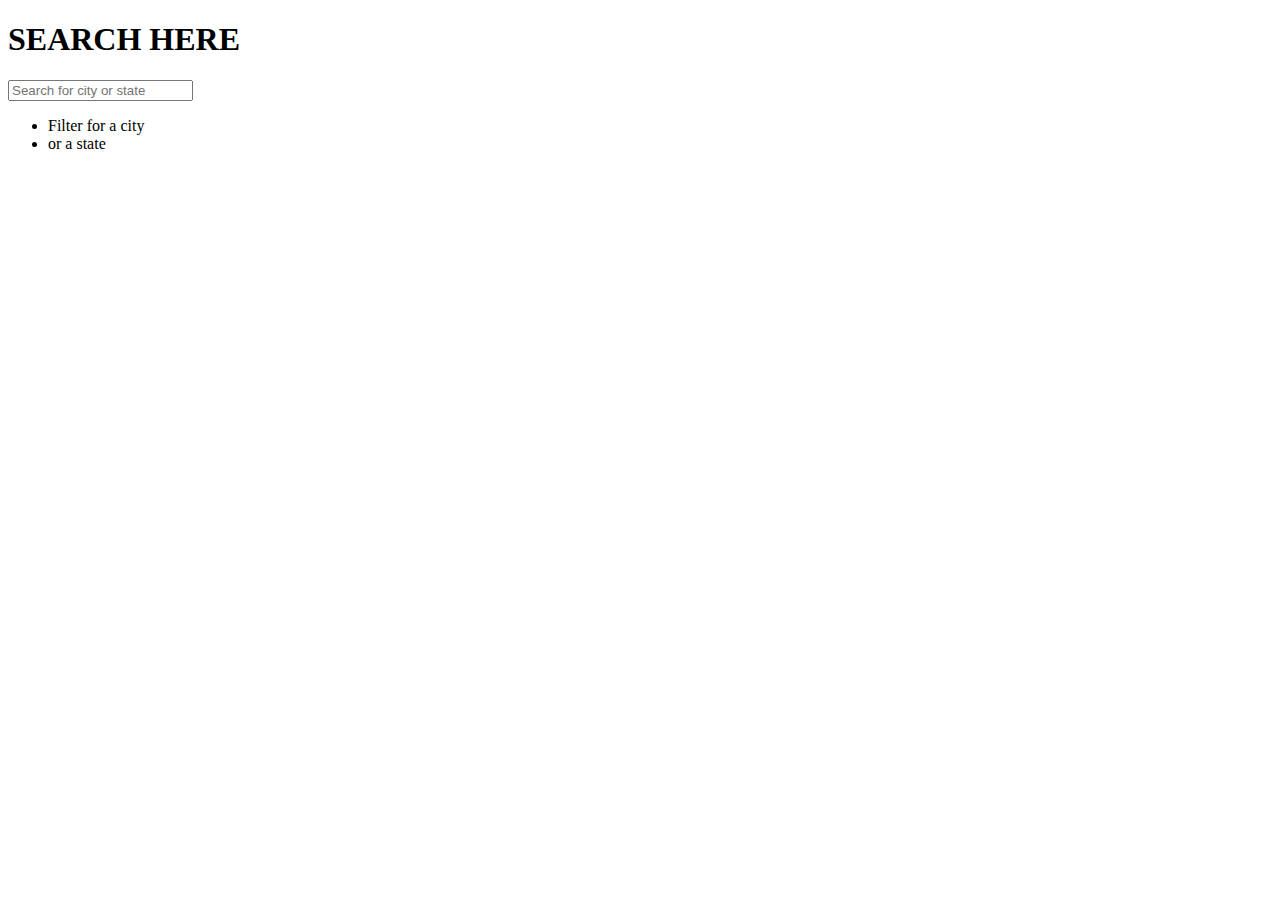
<file: Ajax Dropdown/index.html>
<!DOCTYPE html>
<html lang="en">

<head>
    <meta charset="UTF-8">
    <meta name="viewport" content="width=device-width, initial-scale=1.0">
    <title>AJAX DROPDOWN</title>
</head>

<body>

    <div>
        <h1>SEARCH HERE</h1>
        <input type="text" id="search" class="search" placeholder="Search for city or state" />
        <ul class="suggestions">
            <li>Filter for a city</li>
            <li>or a state</li>
        </ul>
    </div>
</body>

<script>
    const endpoint = 'https://gist.githubusercontent.com/Miserlou/c5cd8364bf9b2420bb29/raw/2bf258763cdddd704f8ffd3ea9a3e81d25e2c6f6/cities.json';
    const cities = [];

    fetch(endpoint).then((res) => res.json()).then((data) => cities.push(...data))

    const searchBar = document.getElementById('search')
    searchBar.addEventListener('change', handleFilter)
    searchBar.addEventListener('keyup', handleFilter)

    function handleFilter() {
        const searchText = this.value
        const matched = cities.filter((place) => {
            const regex = new RegExp(searchText, 'gi')
            return place.city.match(regex) || place.state.match(regex)
        })
        console.log(matched)



        const html = matched.map((city) => {
            const regex = new RegExp(this.value, 'gi')
            const cityName = city.city.replace(regex, `<span style="color:red">${this.value}</span>`)
            const stateName = city.state.replace(regex, `<span style="color:red">${this.value}</span>`)
            return `<li>
                <span>${cityName} ${stateName}</span>
                <span> Population: ${city.population}</span>
            </li>`;
        }).join('')

        const suggestions = document.querySelector('.suggestions')
        console.log(html)
        suggestions.innerHTML = html
    }
</script>

</html>
</file>
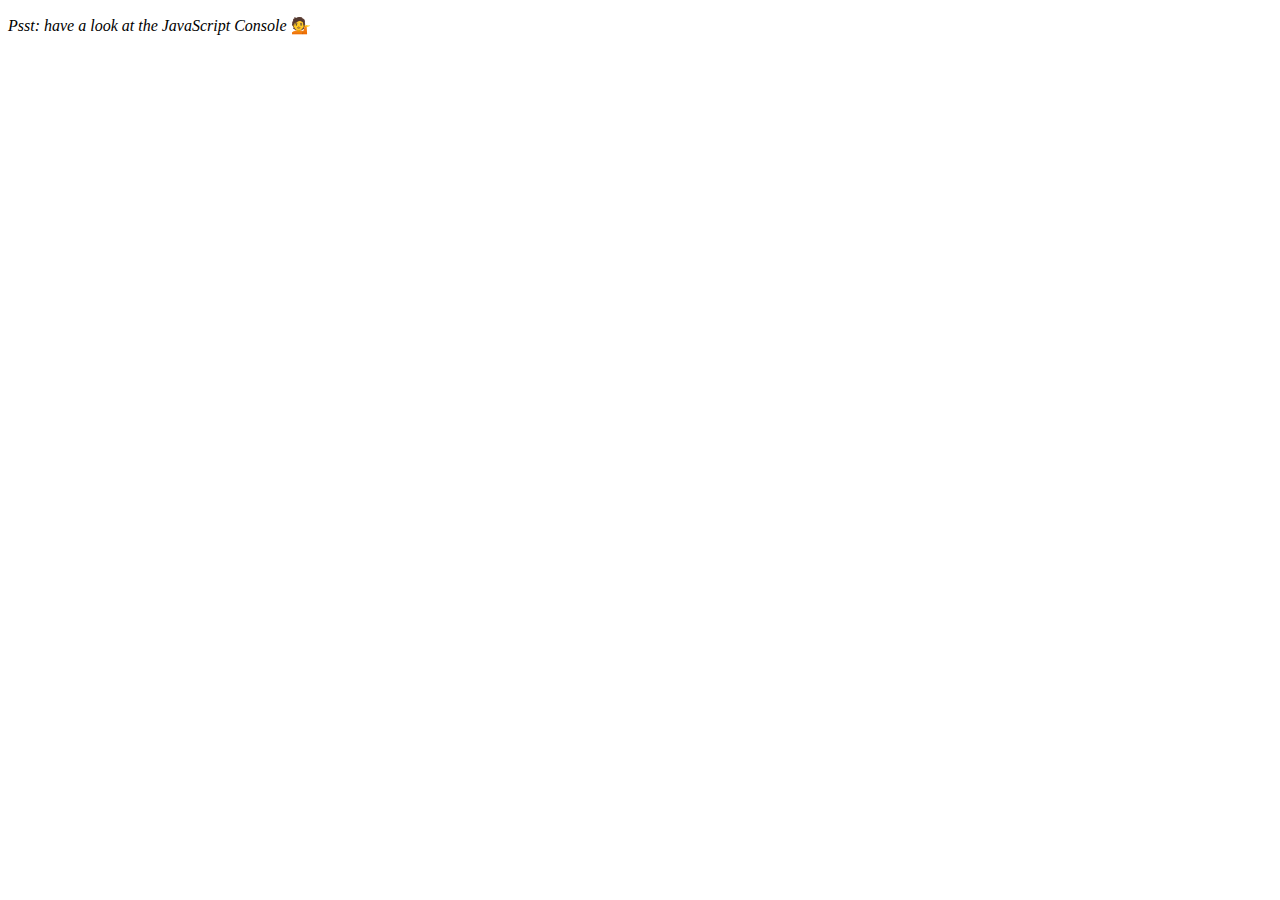
<file: Array Cardio 2/index.html>
<!DOCTYPE html>
<html lang="en">

<head>
    <meta charset="UTF-8">
    <title>Array Cardio 💪💪</title>
    <link rel="icon" href="https://fav.farm/🔥" />
</head>

<body>
    <p><em>Psst: have a look at the JavaScript Console</em> 💁</p>
    <script>
        // ## Array Cardio Day 2

        const people = [
            { name: 'Wes', year: 1988 },
            { name: 'Kait', year: 1986 },
            { name: 'Irv', year: 1970 },
            { name: 'Lux', year: 2015 }
        ];

        const comments = [
            { text: 'Love this!', id: 523423 },
            { text: 'Super good', id: 823423 },
            { text: 'You are the best', id: 2039842 },
            { text: 'Ramen is my fav food ever', id: 123523 },
            { text: 'Nice Nice Nice!', id: 542328 }
        ];

        // Some and Every Checks
        // Array.prototype.some() // is at least one person 19 or older?
        console.log(people.some((value) => {
            new Date().getFullYear() - value.year >= 18
        }))
        // // Array.prototype.every() // is everyone 19 or older?
        // console.log(people.every((value) => {
        //     new Date().getFullYear() - value.year >= 18
        // }))
        // // Array.prototype.find()
        // // Find is like filter, but instead returns just the one you are looking for
        // // find the comment with the ID of 823423

        let res = comments.find((comment) => comment.id == 823423)
        // console.log(res)
        // // Array.prototype.findIndex()
        // // Find the comment with this ID
        // // delete the comment with the ID of 823423

        let index = comments.findIndex((comment) => comment.id == 823423)
        comments.splice(index, 1)
        console.table(comments)

    </script>
</body>

</html>
</file>
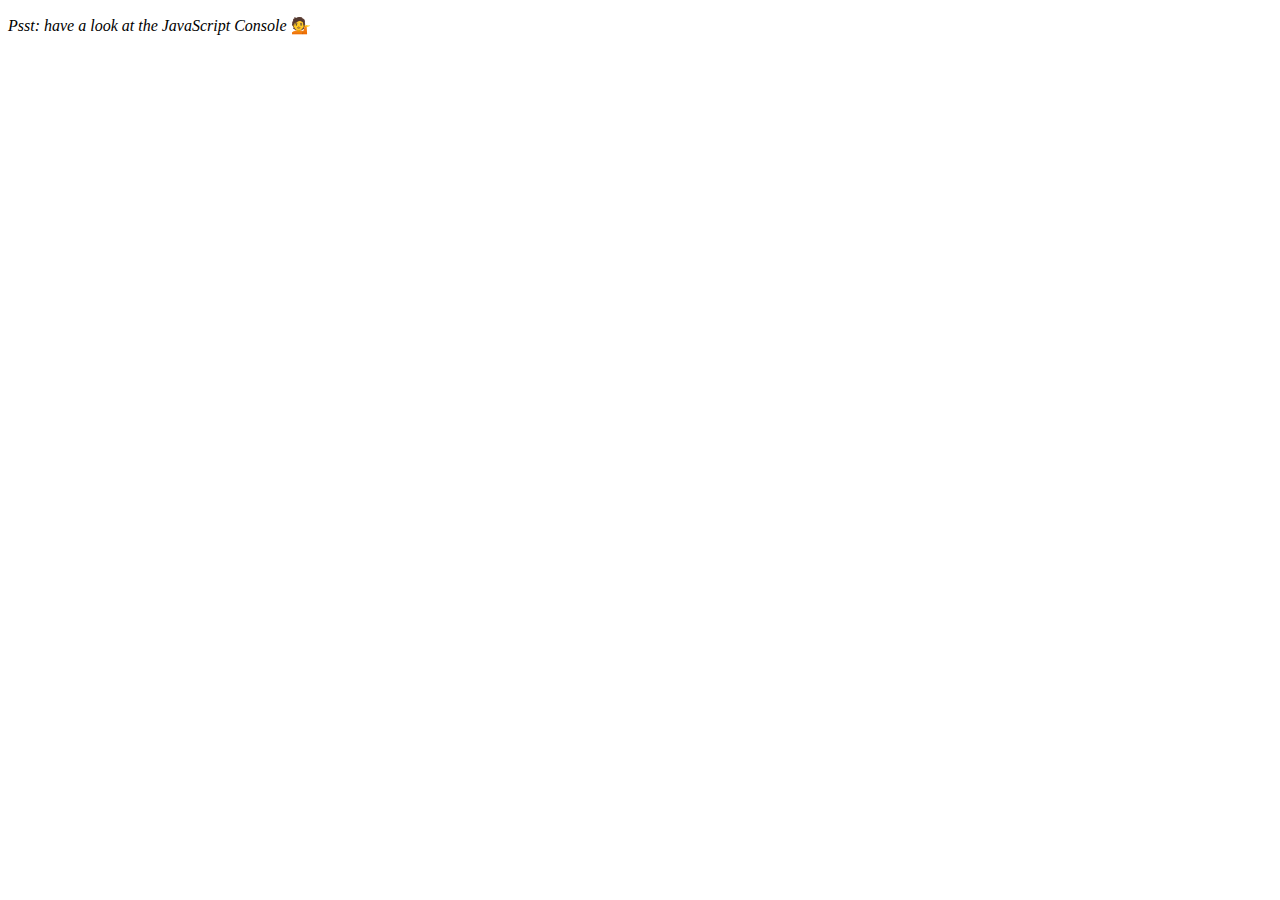
<file: Array Cardio/index.html>
<!DOCTYPE html>
<html lang="en">

<head>
    <meta charset="UTF-8">
    <title>Array Cardio 💪</title>
    <link rel="icon" href="https://fav.farm/🔥" />
</head>

<body>
    <p><em>Psst: have a look at the JavaScript Console</em> 💁</p>
    <script>
        // Get your shorts on - this is an array workout!
        // ## Array Cardio Day 1

        // Some data we can work with

        const inventors = [
            { first: 'Albert', last: 'Einstein', year: 1879, passed: 1955 },
            { first: 'Isaac', last: 'Newton', year: 1643, passed: 1727 },
            { first: 'Galileo', last: 'Galilei', year: 1564, passed: 1642 },
            { first: 'Marie', last: 'Curie', year: 1867, passed: 1934 },
            { first: 'Johannes', last: 'Kepler', year: 1571, passed: 1630 },
            { first: 'Nicolaus', last: 'Copernicus', year: 1473, passed: 1543 },
            { first: 'Max', last: 'Planck', year: 1858, passed: 1947 },
            { first: 'Katherine', last: 'Blodgett', year: 1898, passed: 1979 },
            { first: 'Ada', last: 'Lovelace', year: 1815, passed: 1852 },
            { first: 'Sarah E.', last: 'Goode', year: 1855, passed: 1905 },
            { first: 'Lise', last: 'Meitner', year: 1878, passed: 1968 },
            { first: 'Hanna', last: 'Hammarström', year: 1829, passed: 1909 }
        ];

        const people = [
            'Bernhard, Sandra', 'Bethea, Erin', 'Becker, Carl', 'Bentsen, Lloyd', 'Beckett, Samuel', 'Blake, William', 'Berger, Ric', 'Beddoes, Mick', 'Beethoven, Ludwig',
            'Belloc, Hilaire', 'Begin, Menachem', 'Bellow, Saul', 'Benchley, Robert', 'Blair, Robert', 'Benenson, Peter', 'Benjamin, Walter', 'Berlin, Irving',
            'Benn, Tony', 'Benson, Leana', 'Bent, Silas', 'Berle, Milton', 'Berry, Halle', 'Biko, Steve', 'Beck, Glenn', 'Bergman, Ingmar', 'Black, Elk', 'Berio, Luciano',
            'Berne, Eric', 'Berra, Yogi', 'Berry, Wendell', 'Bevan, Aneurin', 'Ben-Gurion, David', 'Bevel, Ken', 'Biden, Joseph', 'Bennington, Chester', 'Bierce, Ambrose',
            'Billings, Josh', 'Birrell, Augustine', 'Blair, Tony', 'Beecher, Henry', 'Biondo, Frank'
        ];

        // Array.prototype.filter()
        // 1. Filter the list of inventors for those who were born in the 1500's

        const r = inventors.filter((inventor) => (inventor.year >= 1500 && inventor.year <= 1600))
        console.log(r)

        // Array.prototype.map()
        // 2. Give us an array of the inventors first and last names
        let res = []
        inventors.map((inventor) => {
            res.push(`${inventor.first} ${inventor.last}`)
        })
        console.log(res)

        // Array.prototype.sort()
        // 3. Sort the inventors by birthdate, oldest to youngest
        inventors.sort((a, b) => a.year > b.year ? 1 : -1)
        console.log(inventors)

        // Array.prototype.reduce()
        // 4. How many years did all the inventors live all together?
        const totalYears = inventors.reduce((acc, curr) => {
            return acc + (curr.passed - curr.year);
        }, 0)
        console.log('totalYears', totalYears)

        // 5. Sort the inventors by years lived
        inventors.sort((a, b) => (a.passed - a.year) > (b.passed - b.year) ? -1 : 1)
        console.log(inventors)

        // 6. create a list of Boulevards in Paris that contain 'de' anywhere in the name
        // https://en.wikipedia.org/wiki/Category:Boulevards_in_Paris
        const list = people.filter((p) => {
            return p.includes('de')
        })
        console.log(list)

        // 7. sort Exercise
        // Sort the people alphabetically by last name
        people.sort((a, b) => a.last > b.last ? 1 : -1)
        console.log(people)

        // 8. Reduce Exercise
        // Sum up the instances of each of these
        const data = ['car', 'car', 'truck', 'truck', 'bike', 'walk', 'car', 'van', 'bike', 'walk', 'car', 'van', 'car', 'truck'];

        let map = new Map()
        data.forEach((d) => {
            map.set(d, (map.get(d) || 0) + 1)
        })
        console.log(map)

    </script>
</body>

</html>
</file>
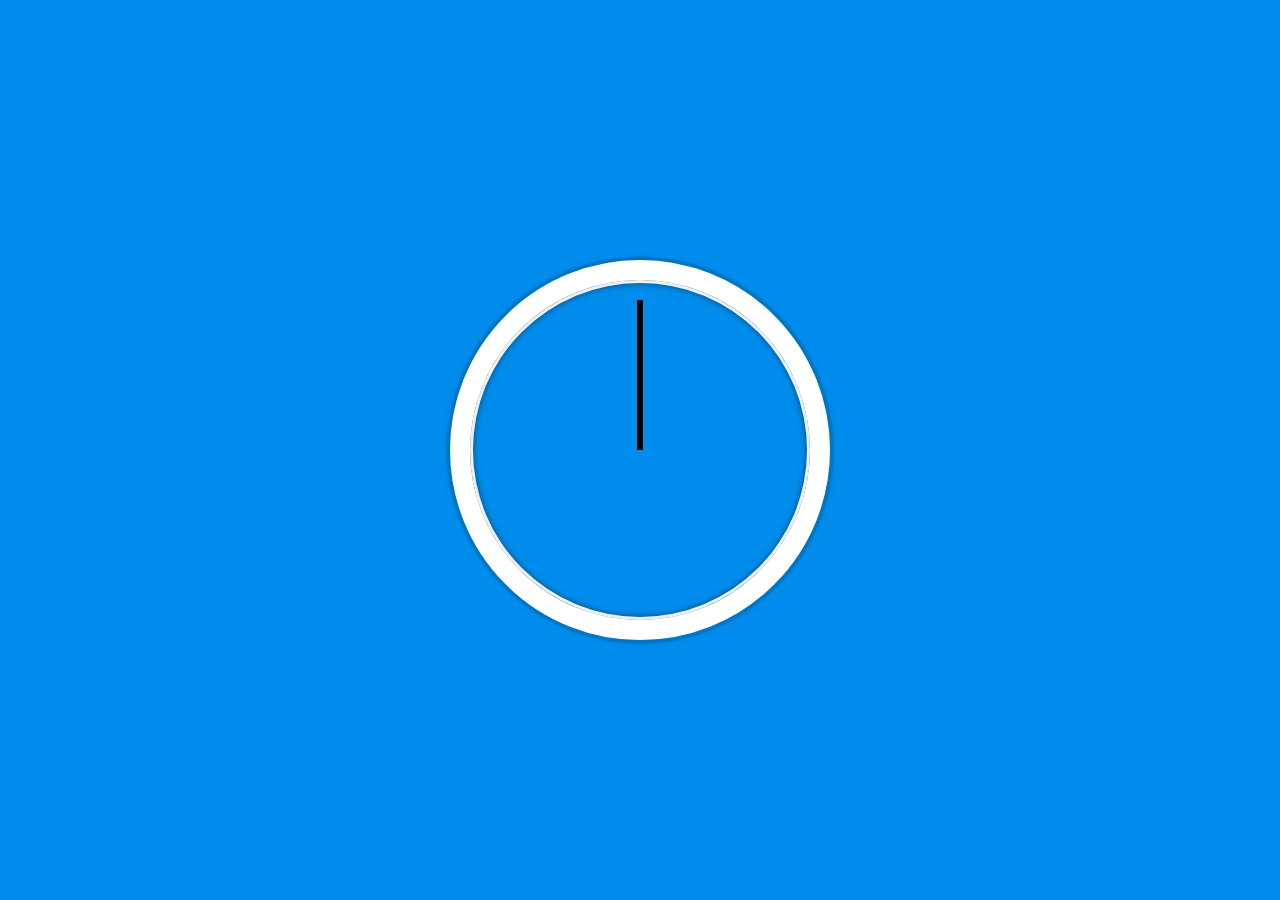
<file: Clock/index.html>
<!DOCTYPE html>
<html lang="en">
<link rel="stylesheet" href="./style.css" />

<head>
    <meta charset="UTF-8">
    <meta name="viewport" content="width=device-width, initial-scale=1.0">
    <title>CLOCK</title>
</head>

<body>
    <div class="clock">
        <div class="clock-face">
            <div class="hand hour-hand"></div>
            <div class="hand min-hand"></div>
            <div class="hand second-hand"></div>
        </div>
    </div>
</body>

<script>
    const hrHand = document.querySelector('.hour-hand')
    const minHand = document.querySelector('.min-hand')
    const secHand = document.querySelector('.second-hand')

    function setMin() {
        const time = new Date()
        const hour = time.getHours()
        const minutes = time.getMinutes()
        console.log(minutes, time)
        const seconds = time.getSeconds()
        const hrDegree = ((hour / 12) * 360) + 90
        const minDegree = ((minutes / 60) * 360) + 90
        const secDegree = ((seconds / 60) * 360) + 90
        hrHand.style.transform = `rotate(${hrDegree}deg)`
        minHand.style.transform = `rotate(${minDegree}deg)`
        secHand.style.transform = `rotate(${secDegree}deg)`
    }

    setInterval(setMin, 1000)
</script>

</html>
</file>
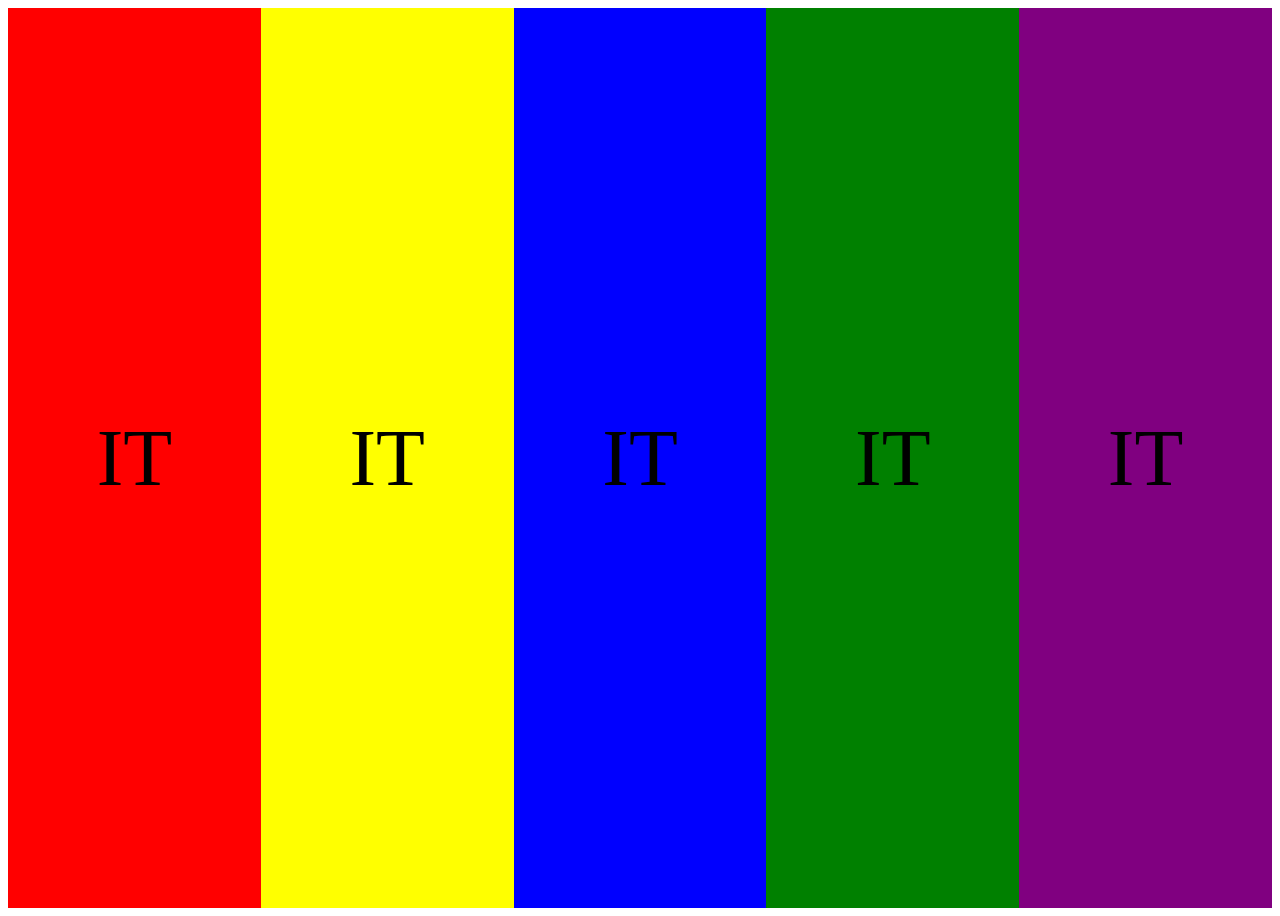
<file: Flex Panels/index.html>
<!DOCTYPE html>
<html lang="en">

<head>
    <meta charset="UTF-8">
    <meta name="viewport" content="width=device-width, initial-scale=1.0">
    <link rel="stylesheet" href="style.css" />
    <title>FLEX PANELS</title>
</head>

<body>
    <div class="panels">
        <div class="panel panel1">
            <p>Experience</p>
            <p>It</p>
            <p>Today</p>
        </div>
        <div class="panel panel2">
            <p>Experience</p>
            <p>It</p>
            <p>Today</p>
        </div>
        <div class="panel panel3">
            <p>Experience</p>
            <p>It</p>
            <p>Today</p>
        </div>
        <div class="panel panel4">
            <p>Experience</p>
            <p>It</p>
            <p>Today</p>
        </div>
        <div class="panel panel5">
            <p>Experience</p>
            <p>It</p>
            <p>Today</p>
        </div>
    </div>

</body>

<script>
    const panels = document.querySelectorAll('.panel')
    panels.forEach((panel) => {
        panel.addEventListener('click', () => handleMouseEnter(panel))
    })


    function handleMouseEnter(panel) {
        panel.classList.toggle('open-active')
        panel.classList.toggle('open')
    }

    // function handleMouseLeave(panel) {
    //     panel.classList.remove('open-active')
    //     panel.classList.remove('open')
    // }
</script>

</html>
</file>
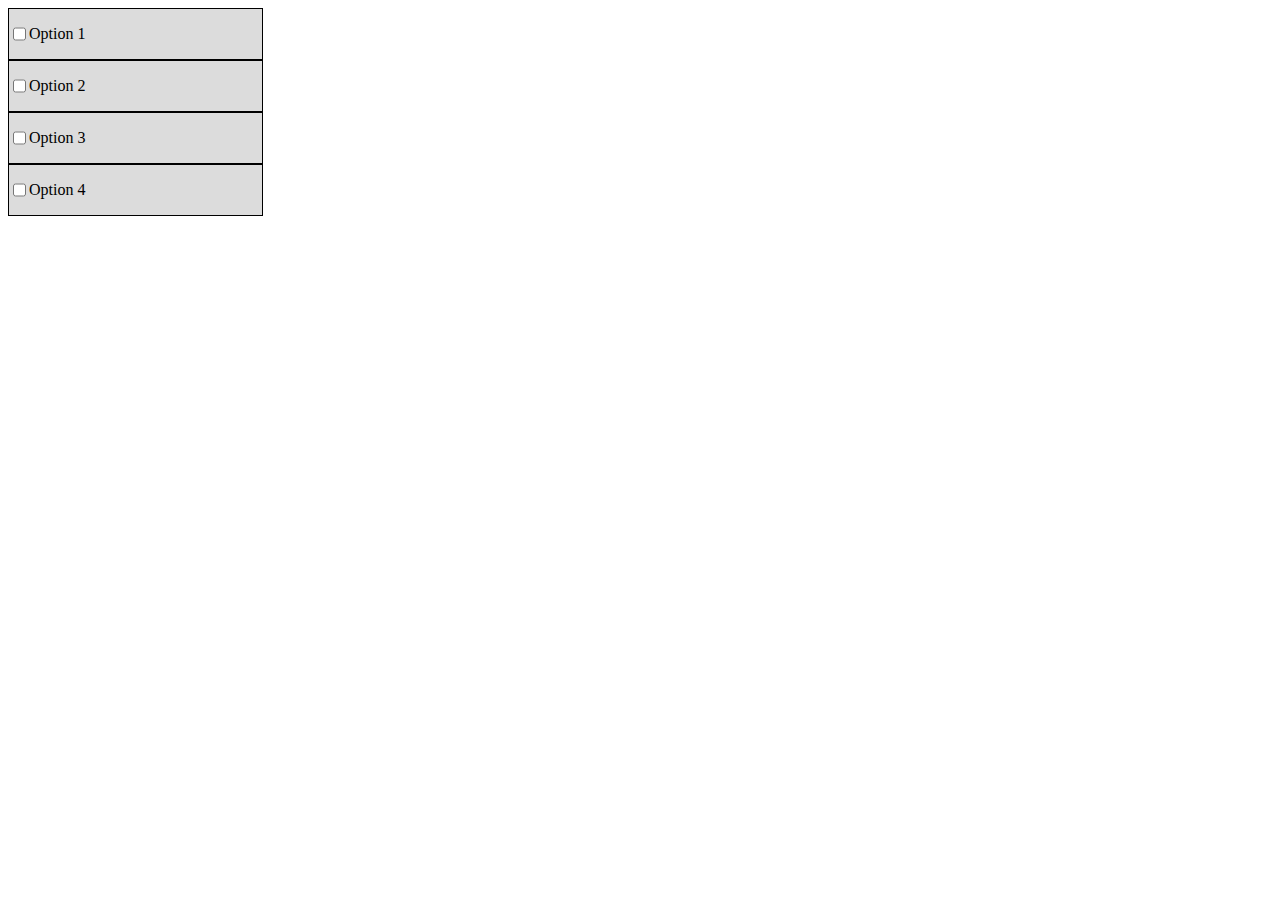
<file: Multiple Checkbox/index.html>
<!DOCTYPE html>
<html lang="en">

<head>
    <meta charset="UTF-8">
    <meta name="viewport" content="width=device-width, initial-scale=1.0">
    <title>Multiple Checkbox</title>
</head>
<style>
    .options {
        display: flex;
        flex-direction: column;

    }

    .item {
        display: flex;
        border: 1px solid black;
        background-color: gainsboro;
        width: 20%;
    }
</style>

<body>

    <div class="options">
        <div class="item">
            <input type="checkbox" id="option" data-index="1" />
            <p>Option 1</p>
        </div>
        <div class="item">
            <input type="checkbox" id="option" data-index="2" />
            <p>Option 2</p>
        </div>
        <div class="item">
            <input type="checkbox" id="option" data-index="3" />
            <p>Option 3</p>
        </div>
        <div class="item">
            <input type="checkbox" id="option" data-index="4" />
            <p>Option 4</p>
        </div>
    </div>

</body>

<script>

    const checkboxes = document.querySelectorAll('#option')
    let lastChecked;

    checkboxes.forEach((checkbox) => {
        checkbox.addEventListener('click', handleClick);
    })


    function handleClick(e) {
        let inBetween = false;
        checkboxes.forEach((checkbox) => {
            if (e.shiftKey && this.checked) {

                if (checkbox === this || checkbox === lastChecked) {
                    inBetween = !inBetween
                    console.log(this)
                }

                if (inBetween) {
                    checkbox.checked = true;
                }

            }
        })
        lastChecked = this;
    }

</script>

</html>
</file>
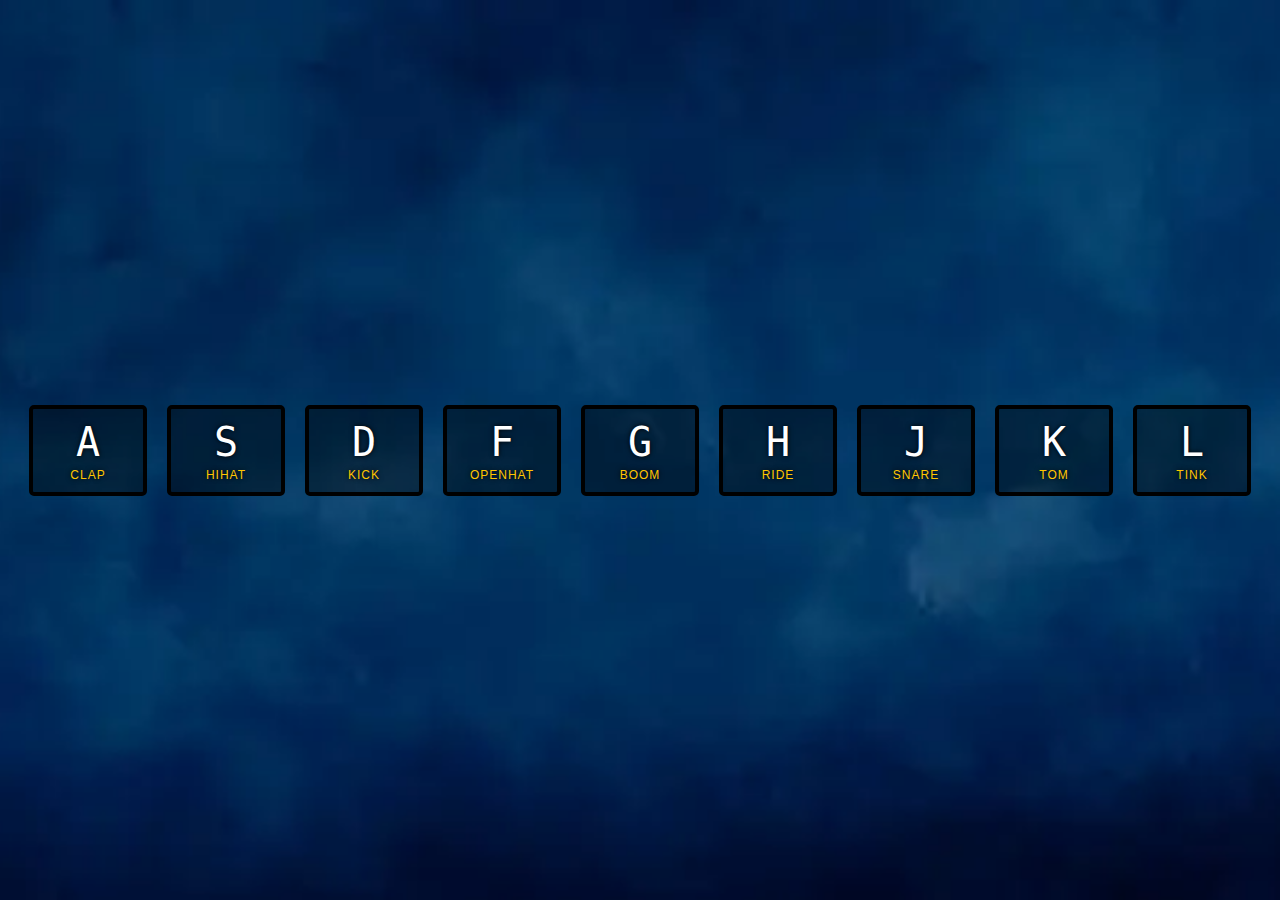
<file: Drum Kit/drum-kit.html>
<!DOCTYPE html>
<html lang="en">

<link rel="stylesheet" href="style.css" />

<head>
    <meta charset="UTF-8">
    <meta name="viewport" content="width=device-width, initial-scale=1.0">
    <title>DRUM KIT</title>
</head>

<body>
    <div class="keys">
        <div data-key="65" class="key">
            <kbd>A</kbd>
            <span class="sound">clap</span>
        </div>
        <div data-key="83" class="key">
            <kbd>S</kbd>
            <span class="sound">hihat</span>
        </div>
        <div data-key="68" class="key">
            <kbd>D</kbd>
            <span class="sound">kick</span>
        </div>
        <div data-key="70" class="key">
            <kbd>F</kbd>
            <span class="sound">openhat</span>
        </div>
        <div data-key="71" class="key">
            <kbd>G</kbd>
            <span class="sound">boom</span>
        </div>
        <div data-key="72" class="key">
            <kbd>H</kbd>
            <span class="sound">ride</span>
        </div>
        <div data-key="74" class="key">
            <kbd>J</kbd>
            <span class="sound">snare</span>
        </div>
        <div data-key="75" class="key">
            <kbd>K</kbd>
            <span class="sound">tom</span>
        </div>
        <div data-key="76" class="key">
            <kbd>L</kbd>
            <span class="sound">tink</span>
        </div>
    </div>


    <audio data-key="65" src="./sounds/boom.wav"></audio>
    <audio data-key="83" src="./sounds/clap.wav"></audio>
    <audio data-key="68" src="./sounds/hihat.wav"></audio>
    <audio data-key="70" src="./sounds/kick.wav"></audio>
    <audio data-key="71" src="./sounds/openhat.wav"></audio>
    <audio data-key="72" src="./sounds/ride.wav"></audio>
    <audio data-key="74" src="./sounds/snare.wav"></audio>
    <audio data-key="75" src="./sounds/tink.wav"></audio>
    <audio data-key="76" src="./sounds/tom.wav"></audio>

</body>

<script>
    const keys = document.querySelectorAll('.key')

    function playSound(e) {
        const key = document.querySelector(`div[data-key='${e.keyCode}']`)
        const audio = document.querySelector(`audio[data-key='${e.keyCode}']`)
        if (!key) {
            return;
        }
        audio.currentTime = 0
        audio.play()
        key.classList.add('playing')
    }

    function removeClass(e) {
        if (e.propertyName !== 'transform') {
            return;
        }
        this.classList.remove('playing')

    }

    window.addEventListener('keydown', playSound)
    keys.forEach((key) => key.addEventListener('transitionend', removeClass))

</script>

</html>
</file>
<file: Clock/style.css>
html {
    background: #018DED url(https://unsplash.it/1500/1000?image=881&blur=5);
    background-size: cover;
    font-family: 'helvetica neue';
    text-align: center;
    font-size: 10px;
}

body {
    margin: 0;
    font-size: 2rem;
    display: flex;
    flex: 1;
    min-height: 100vh;
    align-items: center;
}

.clock {
    width: 30rem;
    height: 30rem;
    border: 20px solid white;
    border-radius: 50%;
    margin: 50px auto;
    position: relative;
    padding: 2rem;
    box-shadow:
        0 0 0 4px rgba(0, 0, 0, 0.1),
        inset 0 0 0 3px #EFEFEF,
        inset 0 0 10px black,
        0 0 10px rgba(0, 0, 0, 0.2);
}

.clock-face {
    position: relative;
    width: 100%;
    height: 100%;
    transform: translateY(-3px);
    /* account for the height of the clock hands */
}

.hand {
    width: 50%;
    height: 6px;
    background: black;
    position: absolute;
    top: 50%;
    transform-origin: 100%;
    transform: rotate(90deg);
    transition: all 0.05s;
    transition-timing-function: cubic-bezier(0.1, 2.7, 0.58, 1);
}
</file>
<file: Flex Panels/style.css>
.panels {
    min-height: 100vh;
    overflow: hidden;
    display: flex;

}

.panel {
    display: flex;
    flex-direction: column;
    flex: 1;
    justify-content: center;
    align-items: center;
    font-size: 20px;
    transition: font-size 0.7s cubic-bezier(0.61, -0.19, 0.7, -0.11),
        flex 0.7s cubic-bezier(0.61, -0.19, 0.7, -0.11),
        background 0.1s;
}


.panel1 {
    background-color: red;
}

.panel2 {
    background-color: yellow;
}

.panel3 {
    background-color: blue;
}

.panel4 {
    background-color: green;
}

.panel5 {
    background-color: purple;
}

.panel>* {
    display: flex;
    flex: 1 0 auto;
    justify-content: center;
    align-items: center;
    width: 100%;
    margin: 0;
    transition: transform 0.5s;
}

.panel p {
    text-transform: uppercase;
    font-family: 'Amatic SC', cursive;
    font-size: 1.5em;
}

.panel p:nth-child(2) {
    font-size: 4em;
}

.panel.open {
    flex: 5;
    font-size: 40px;
}

.panel>*:first-child {
    transform: translateY(-100%);
}

.panel.open-active> :first-child {
    transform: translateY(0);
}

.panel>*:last-child {
    transform: translateY(100%);
}

.panel.open-active>*:last-child {
    transform: translateY(0);
}
</file>
<file: Drum Kit/style.css>
html {
    font-size: 10px;
    background: url('./bg-img.webp') bottom center;
    background-size: cover;
}

body,
html {
    margin: 0;
    padding: 0;
    font-family: sans-serif;
}

.keys {
    display: flex;
    flex: 1;
    min-height: 100vh;
    align-items: center;
    justify-content: center;
}

.key {
    border: .4rem solid black;
    border-radius: .5rem;
    margin: 1rem;
    font-size: 1.5rem;
    padding: 1rem .5rem;
    transition: all .07s ease;
    width: 10rem;
    text-align: center;
    color: white;
    background: rgba(0, 0, 0, 0.4);
    text-shadow: 0 0 .5rem black;
}

.playing {
    transform: scale(1.1);
    border-color: #ffc600;
    box-shadow: 0 0 1rem #ffc600;
}

kbd {
    display: block;
    font-size: 4rem;
}

.sound {
    font-size: 1.2rem;
    text-transform: uppercase;
    letter-spacing: .1rem;
    color: #ffc600;
}
</file>
